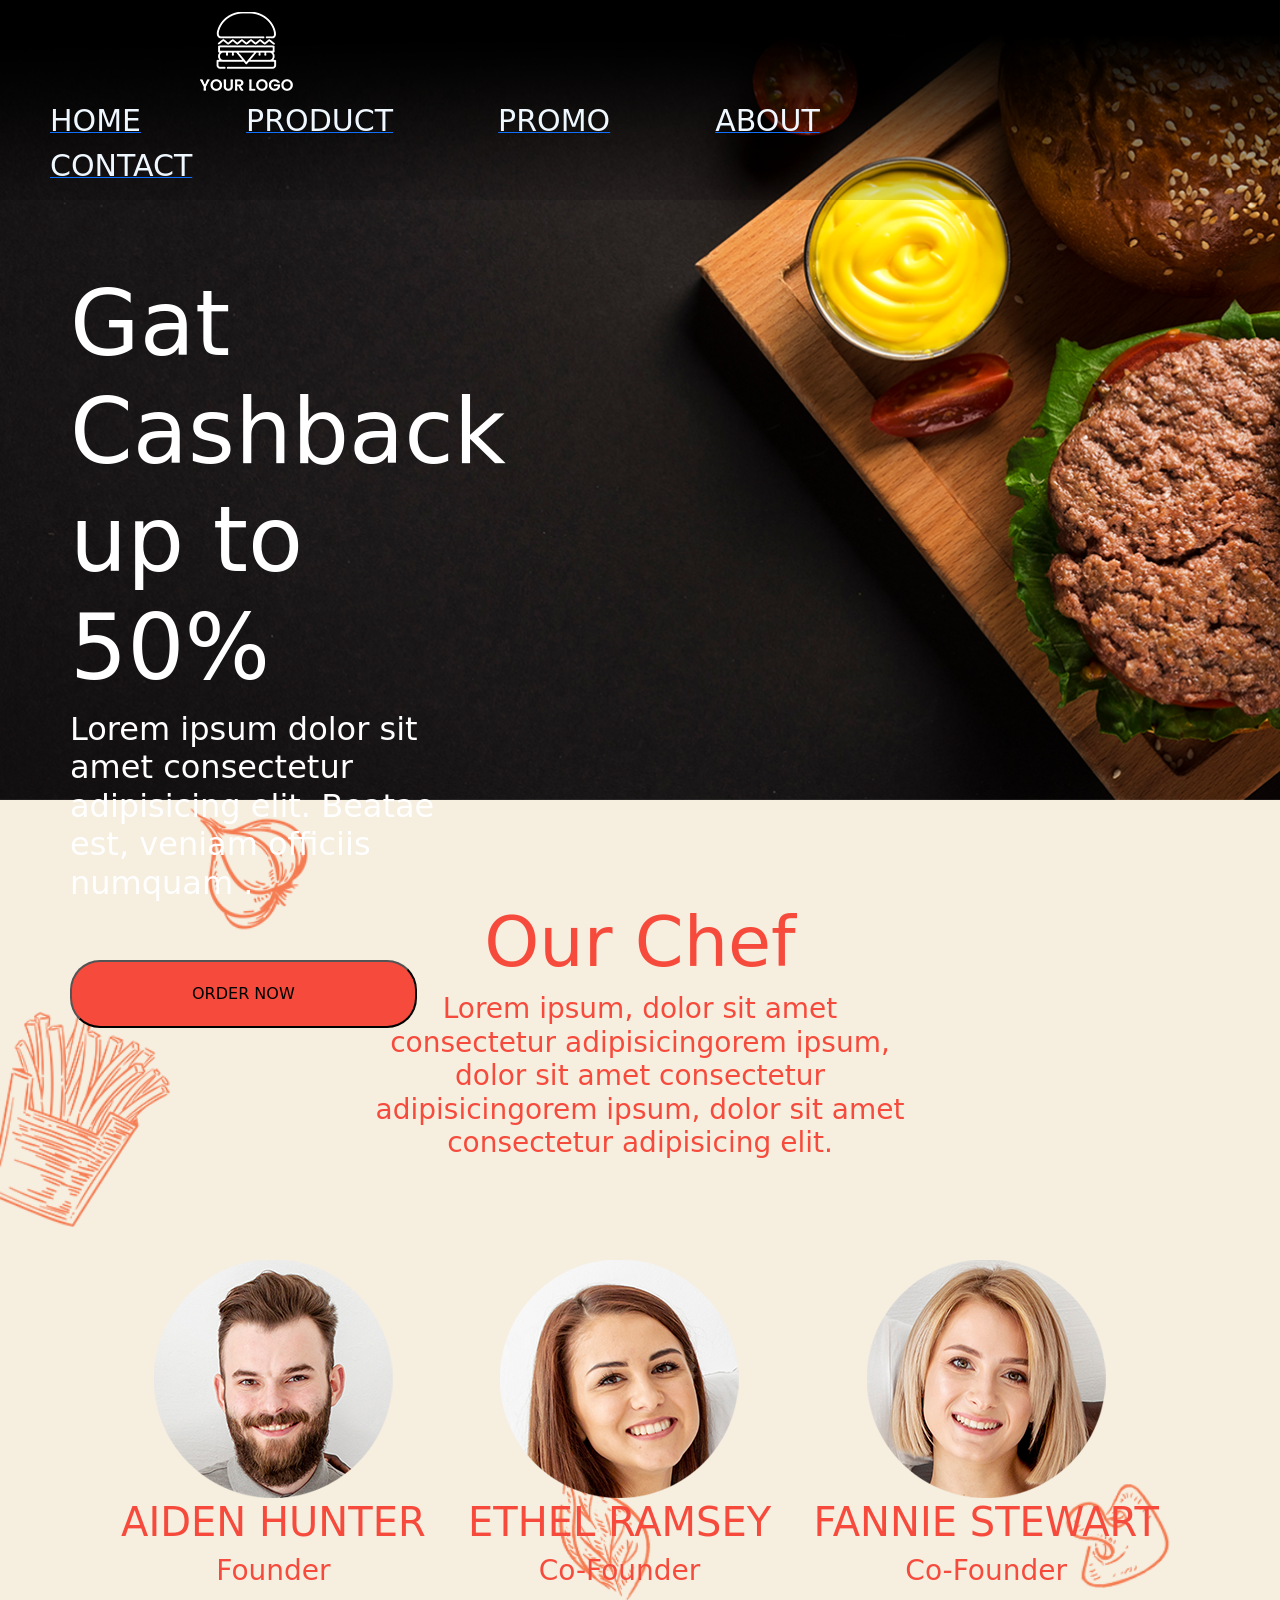
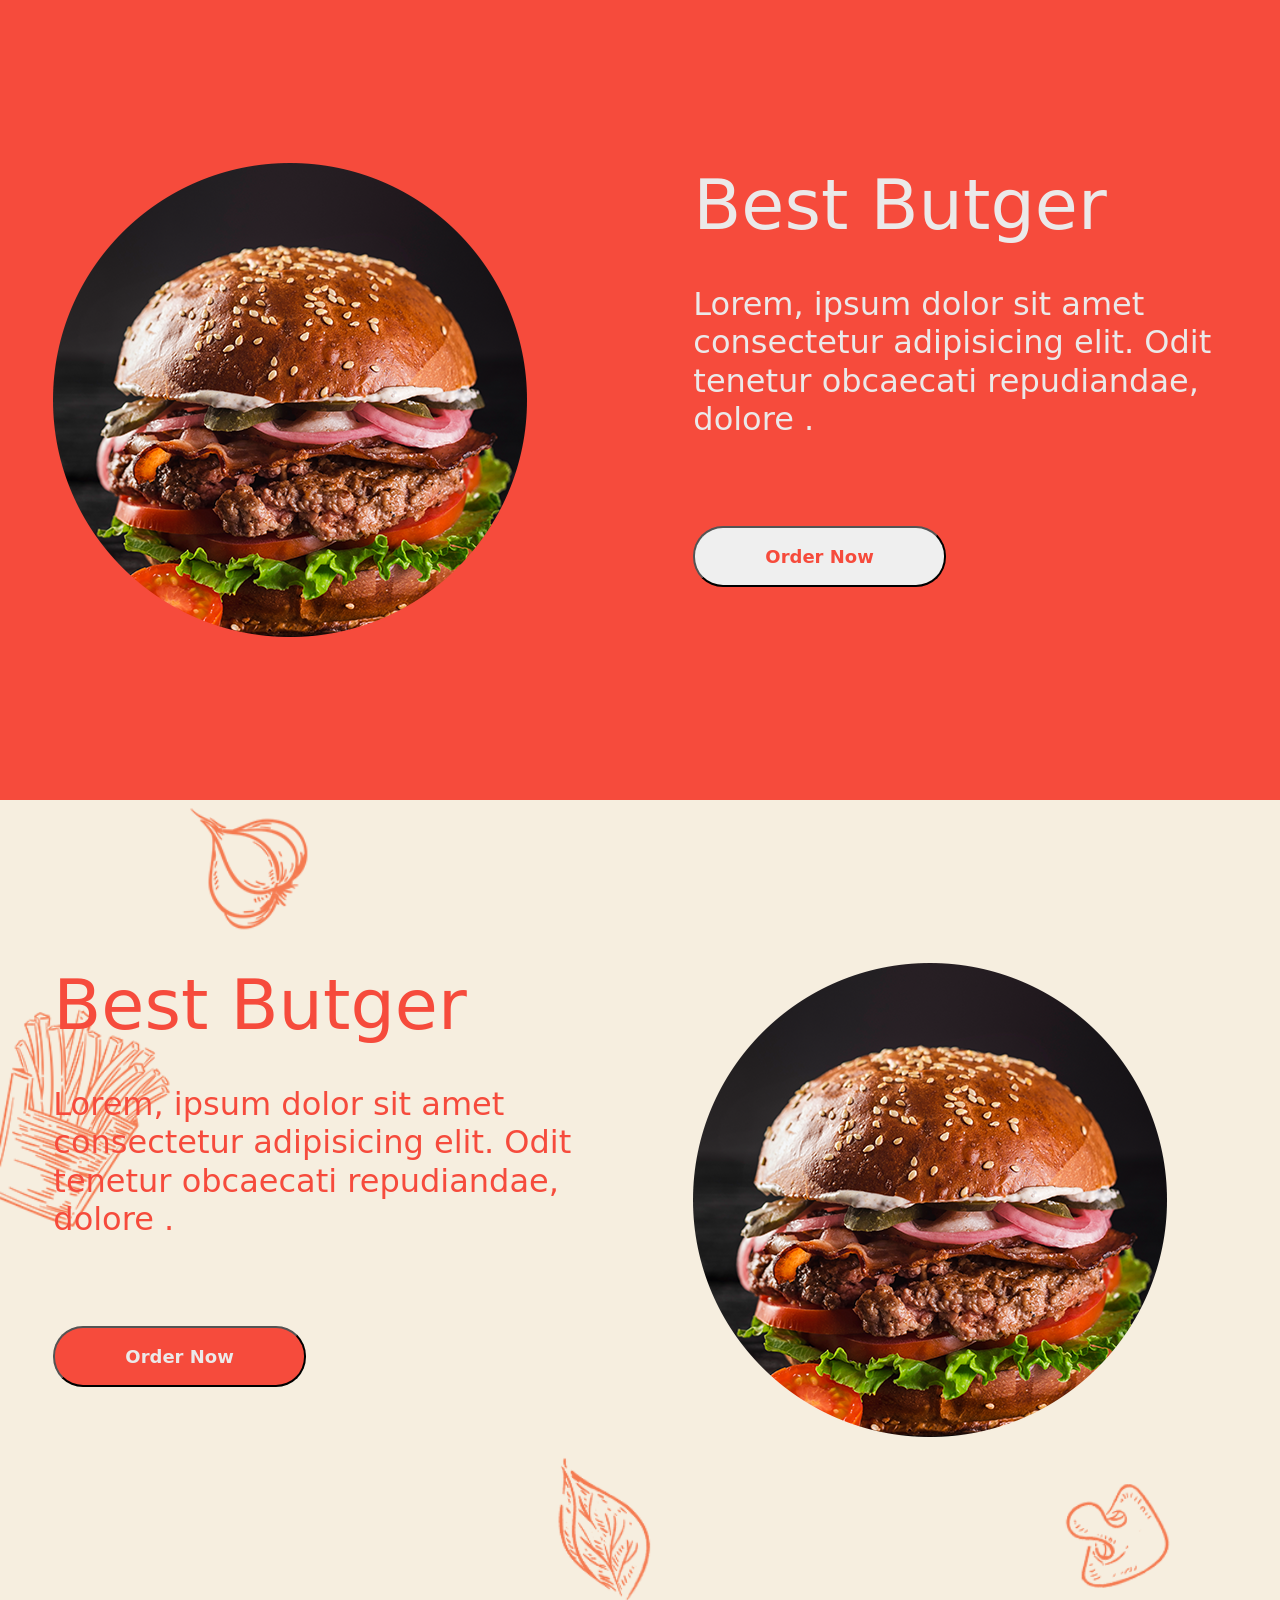
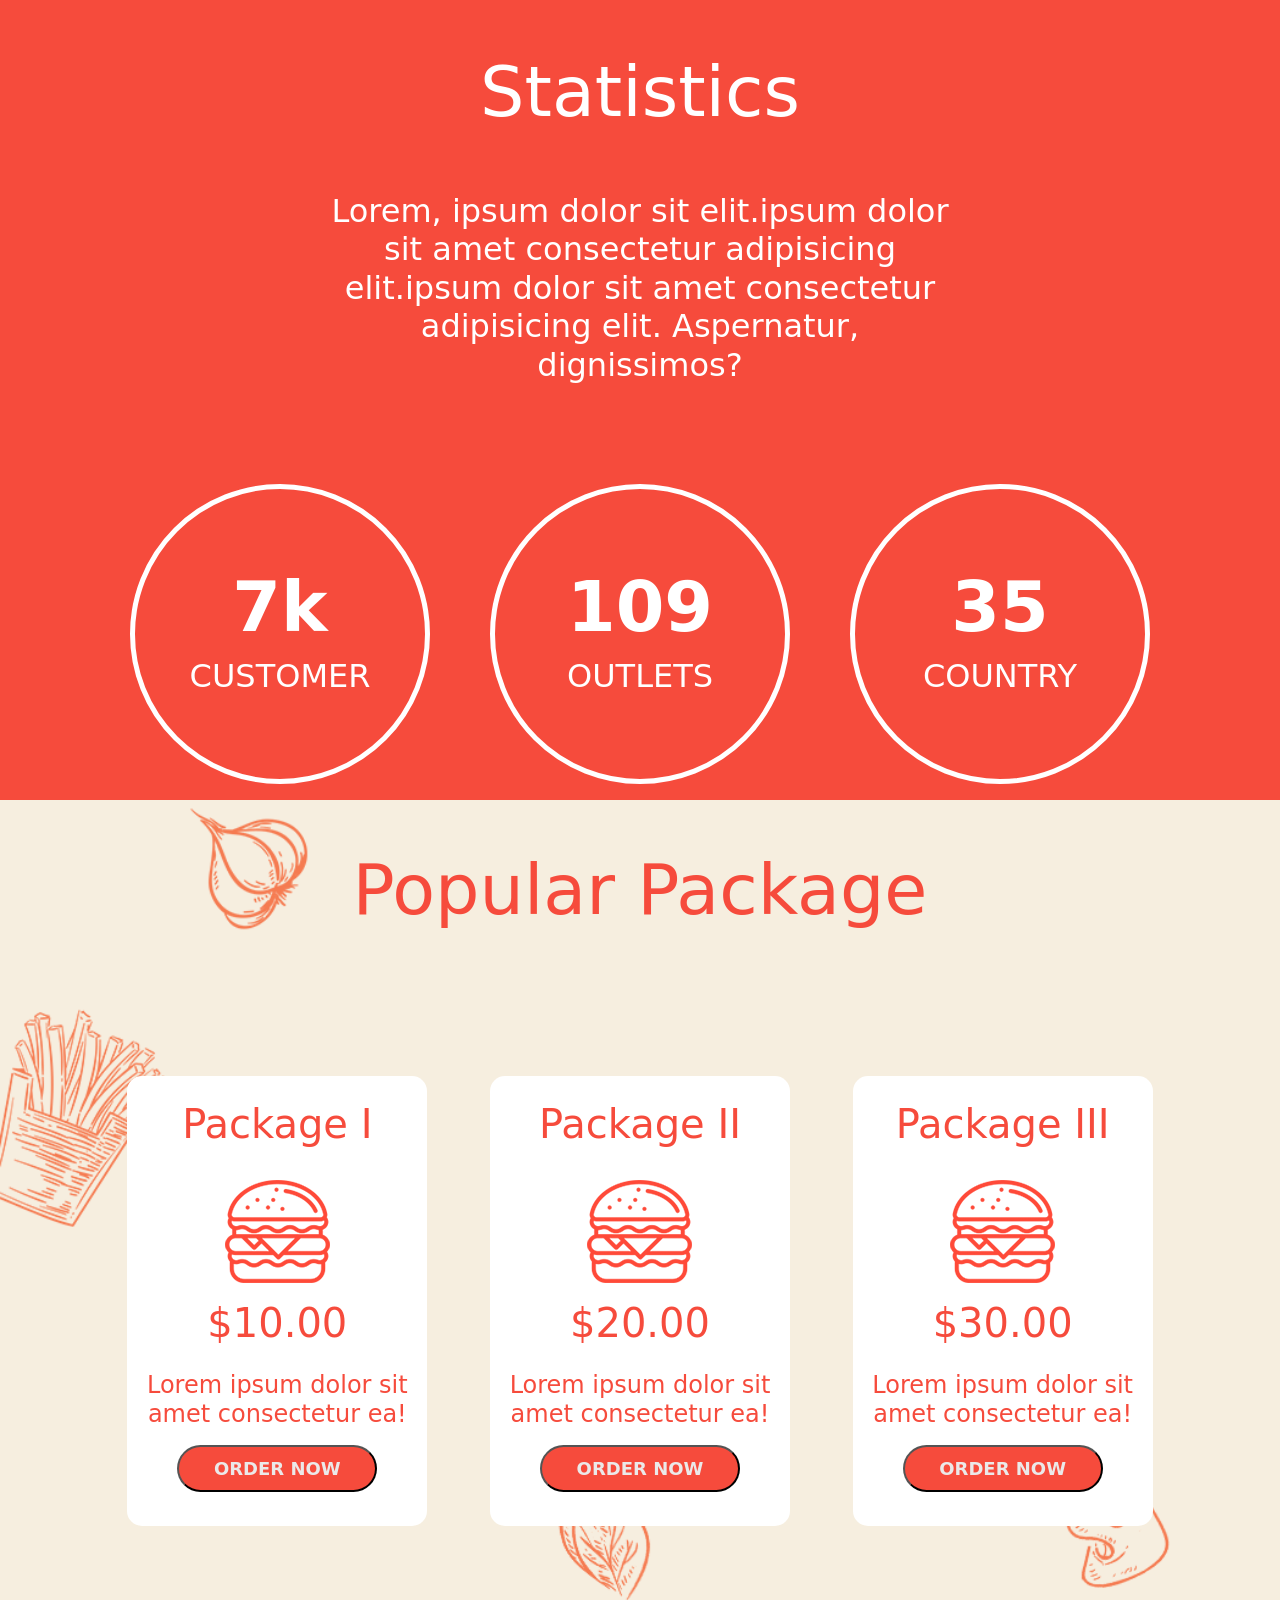
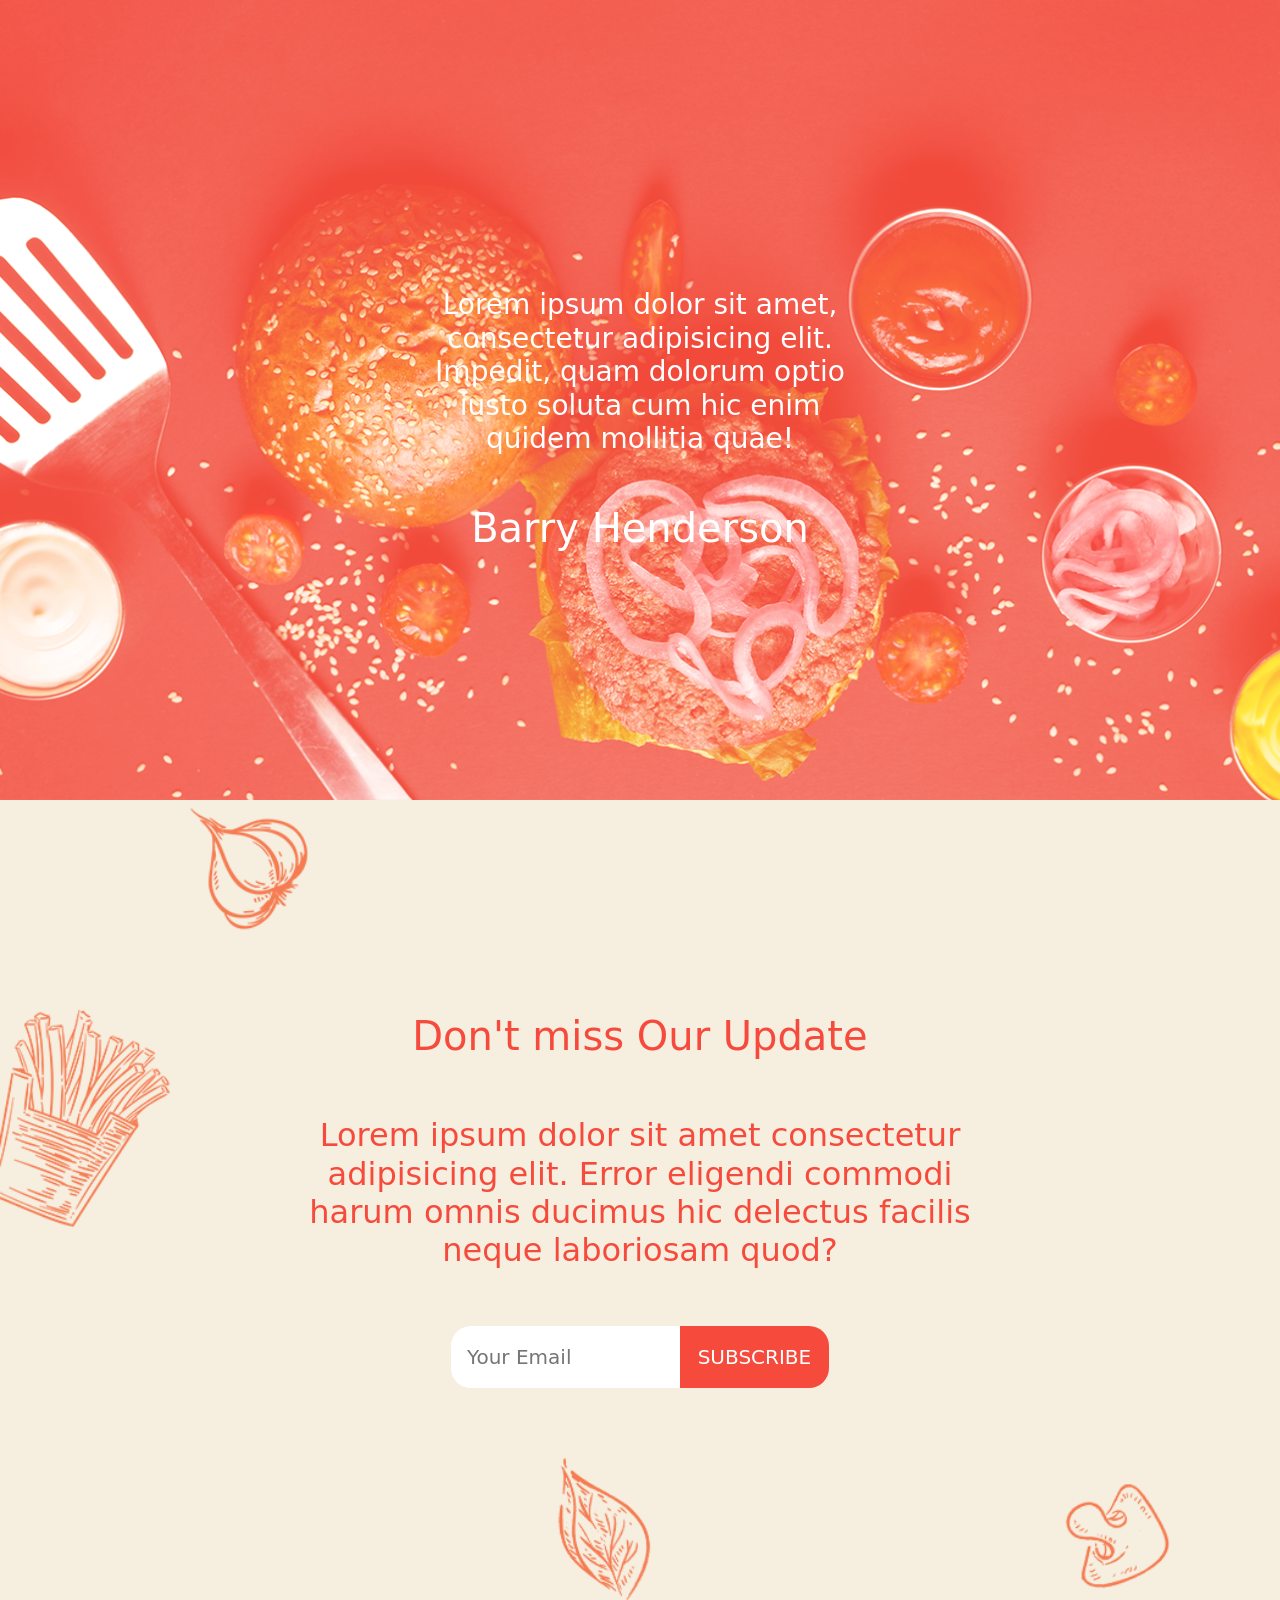
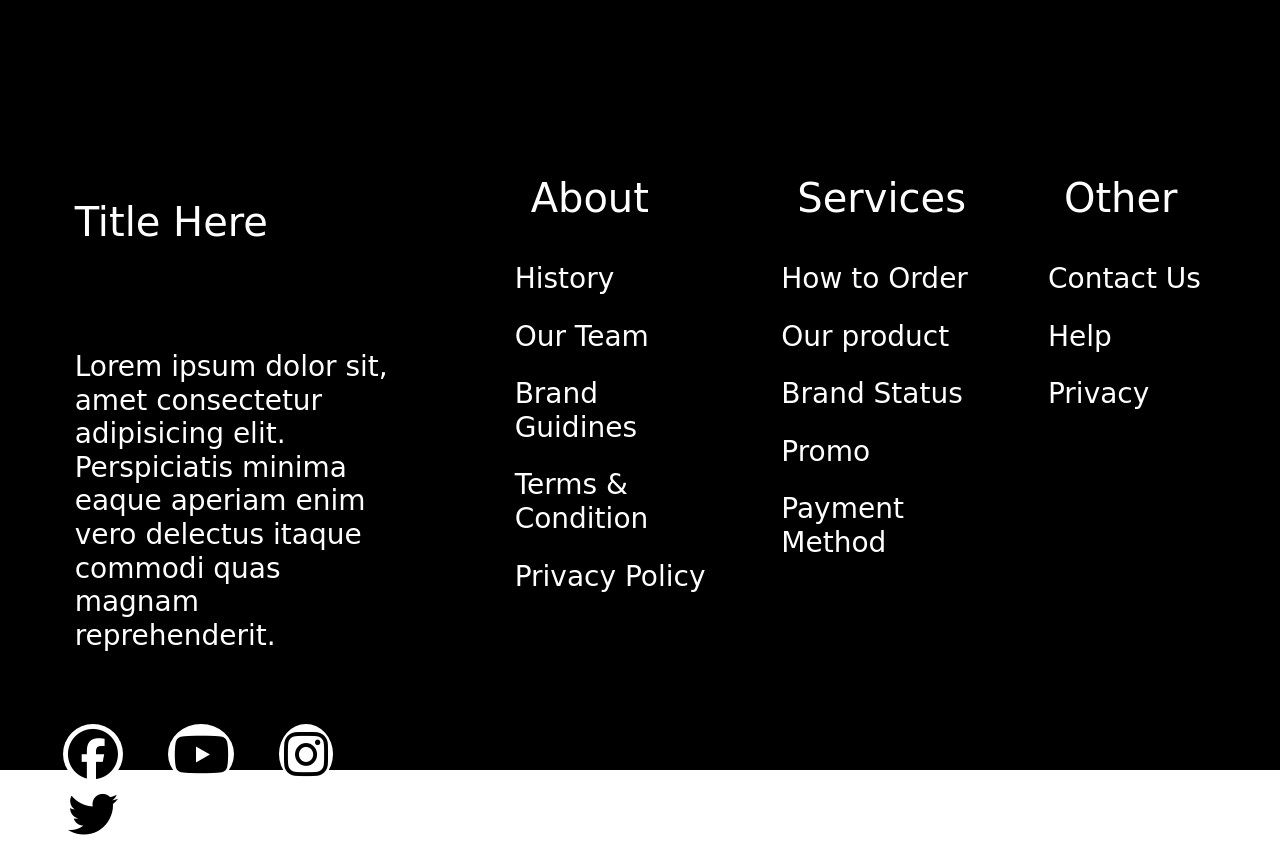
<file: index.html>
<!DOCTYPE html>
<html lang="en">
<head>
    <link rel="stylesheet" href="https://cdnjs.cloudflare.com/ajax/libs/font-awesome/6.4.0/css/all.min.css" integrity="sha512-iecdLmaskl7CVkqkXNQ/ZH/XLlvWZOJyj7Yy7tcenmpD1ypASozpmT/E0iPtmFIB46ZmdtAc9eNBvH0H/ZpiBw==" crossorigin="anonymous" referrerpolicy="no-referrer" />
    <meta charset="UTF-8">
    <meta http-equiv="X-UA-Compatible" content="IE=edge">
    <meta name="viewport" content="width=device-width, initial-scale=1.0">
    <title>Document</title>
    <link rel="stylesheet" href="start tamplet.css">
    <link rel="stylesheet" href="./css/bootstrap.min.css">
</head>
<body>
    <header>
        <div class="navbar">
            <div class="logo "><img src="./img/LOGO.png" alt=""></div>
            <div class="nav-menu">
                <a href="#"><li>HOME</li></a>
                <a href="#"><li>PRODUCT</li></a>
                <a href="#"><li>PROMO</li></a>
                <a href="#"><li>ABOUT</li></a>
                <a href="#"><li>CONTACT</li></a>
            </div>
        </div>
        <div class="navbar__description col-5">
            <h1>Gat Cashback up to 50%</h1>
            <h2>Lorem ipsum dolor sit amet consectetur adipisicing elit. Beatae est, veniam officiis numquam .</h2>
            <button>ORDER NOW</button>
        </div>
    </header>
    <main class="main">
        <div class="our-chef">
           <div class="text-center chef">
            <h1>Our Chef</h1>
            <h3>Lorem ipsum, dolor sit amet consectetur adipisicingorem ipsum, dolor sit amet consectetur adipisicingorem ipsum, dolor sit amet consectetur adipisicing elit.</h3>
           </div>
            
           <div class="chefs">
                <div class="chef-1 text-center ">
                    <img src="./img/first-chap.png" alt="">
                    <h1>AIDEN HUNTER</h1>
                    <h3>Founder</h3>
                </div>
                <div class="chef-2 text-center ">
                    <img src="./img/CHAP3.png" alt="">
                    <h1>ETHEL RAMSEY</h1>
                    <h3>Co-Founder</h3>
                </div>
                <div class="chef-3 text-center ">
                    <img src="./img/CHEP2.png" alt="">
                    <h1>FANNIE STEWART</h1>
                    <h3>Co-Founder</h3>
                </div>
           </div>
        </div>
        <div class="food">
            <div class="food-img col-5">
                <img src="./img/burger.png" alt="">
            </div>
            <div class="food-description col-5">
                <h1>Best Butger</h1>
                <h2>Lorem, ipsum dolor sit amet consectetur adipisicing elit. Odit tenetur obcaecati repudiandae, dolore .</h2>
                <button class="food-btn">Order Now</button>
            </div>
        </div>
        <div class="food-1">
            <div class="food-1-description col-5">
                <h1>Best Butger</h1>
                <h2>Lorem, ipsum dolor sit amet consectetur adipisicing elit. Odit tenetur obcaecati repudiandae, dolore .</h2>
                <button class="food-1-btn">Order Now</button>
            </div>
            <div class="food-img col-5">
                <img src="./img/burger.png" alt="">
            </div>
        </div>
        <div class="statistics text-center">
           <div class="div">
             <h1>Statistics</h1>
            <h2>Lorem, ipsum dolor sit  elit.ipsum dolor sit amet consectetur adipisicing elit.ipsum dolor sit amet consectetur adipisicing elit. Aspernatur, dignissimos?</h2>
           </div>
            <div class="circle-container">
                <div class="circle">
                    <h1>7k</h1>
                    <h2>CUSTOMER</h2>
                </div>
                <div class="circle">
                    <h1>109</h1>
                    <h2>OUTLETS</h2>
                </div>
                <div class="circle">
                    <h1>35</h1>
                    <h2>COUNTRY</h2>
                </div>
            </div>
        </div>
        <div class="packages">
            <h1 class="p-5" id="h1">Popular Package</h1>
            <div class="package-container p-5 m-5">
                <div class="package">
                    <h1 class="p-4">Package I</h1>
                    <img src="./img/food-logo.png" alt="">
                    <h1 class="p-3">$10.00</h1>
                    <h4>Lorem ipsum dolor sit amet consectetur ea!</h4>
                    <button class="m-2 p-2">ORDER NOW</button>
                </div>
                <div class="package">
                    <h1 class="p-4">Package II</h1>
                    <img src="./img/food-logo.png" alt="">
                    <h1 class="p-3">$20.00</h1>
                    <h4>Lorem ipsum dolor sit amet consectetur ea!</h4>
                    <button class="m-2 p-2">ORDER NOW</button>
                </div>
                <div class="package">
                    <h1 class="p-4">Package III</h1>
                    <img src="./img/food-logo.png" alt="">
                    <h1 class="p-3">$30.00</h1>
                    <h4>Lorem ipsum dolor sit amet consectetur ea!</h4>
                    <button class="m-2 p-2">ORDER NOW</button>
                </div>
            </div>
        </div>
        <div class="barry">
            <div>
                <h3 class="col-5 m-auto p-5">Lorem ipsum dolor sit amet, consectetur adipisicing elit. Impedit, quam dolorum optio iusto soluta cum hic enim quidem mollitia quae!</h3>
                <h1>Barry Henderson</h1>
            </div>
        </div>
        <div class="loging text-center p-5">
            <div class="col-8 m-auto p-5">
                <h1 class="p-5">Don't miss Our Update</h1>
                <h2>Lorem ipsum dolor sit amet consectetur adipisicing elit. Error eligendi commodi harum omnis ducimus hic delectus facilis neque laboriosam quod?</h2>
                <div class="p-5 button">
                    <input class="p-3 col-5"  type="email" name="email" id="email" placeholder="Your Email"><button class="col-3 p-3">SUBSCRIBE</button>
                </div> 
            </div>
        </div>
    </main>
    <footer>
        <div class="footer-container">
            <div class="title col-4">
                <h1 class="p-5">Title Here</h1>
                <h3 class="p-5">Lorem ipsum dolor sit, amet consectetur adipisicing elit. Perspiciatis minima eaque aperiam enim vero delectus itaque commodi quas magnam reprehenderit.</h3>
                <div class="links p-3">
                    <li class=""><a href="https://www.facebook.com/"><i class="fa-brands fa-facebook"></i></a></li>
                    <li class=""><a href="https://www.facebook.com/"><i class="fa-brands fa-youtube"></i></a></li>
                    <li class=""><a href="https://www.facebook.com/"><i class="fa-brands fa-instagram"></i></a></li>
                    <li class=""><a href="https://www.facebook.com/"><i class="fa-brands fa-twitter"></i></a></li>
                </div>
            </div>
            <div class="about col-2">
                <h1 class="p-4">About</h1>
                <li><h3 class="p-2">History</h3></li>
                <li><h3 class="p-2">Our Team</h3></li>
                <li><h3 class="p-2">Brand Guidines</h3></li>
                <li><h3 class="p-2">Terms & Condition</h3></li>
                <li><h3 class="p-2">Privacy Policy</h3></li>
            </div>
            <div class="services col-2">
                <h1 class="p-4">Services</h1>
                <li><h3 class="p-2">How to Order</h3></li>
                <li><h3 class="p-2">Our product</h3></li>
                <li><h3 class="p-2">Brand Status</h3></li>
                <li><h3 class="p-2">Promo</h3></li>
                <li><h3 class="p-2">Payment Method</h3></li>
            </div>
            <div class="other col-2">
                <h1 class="p-4">Other</h1>
                <li><h3 class="p-2">Contact Us</h3></li>
                <li><h3 class="p-2">Help</h3></li>
                <li><h3 class="p-2">Privacy</h3></li>
            </div>
        </div>
    </footer>
</body>
</html>
</file>
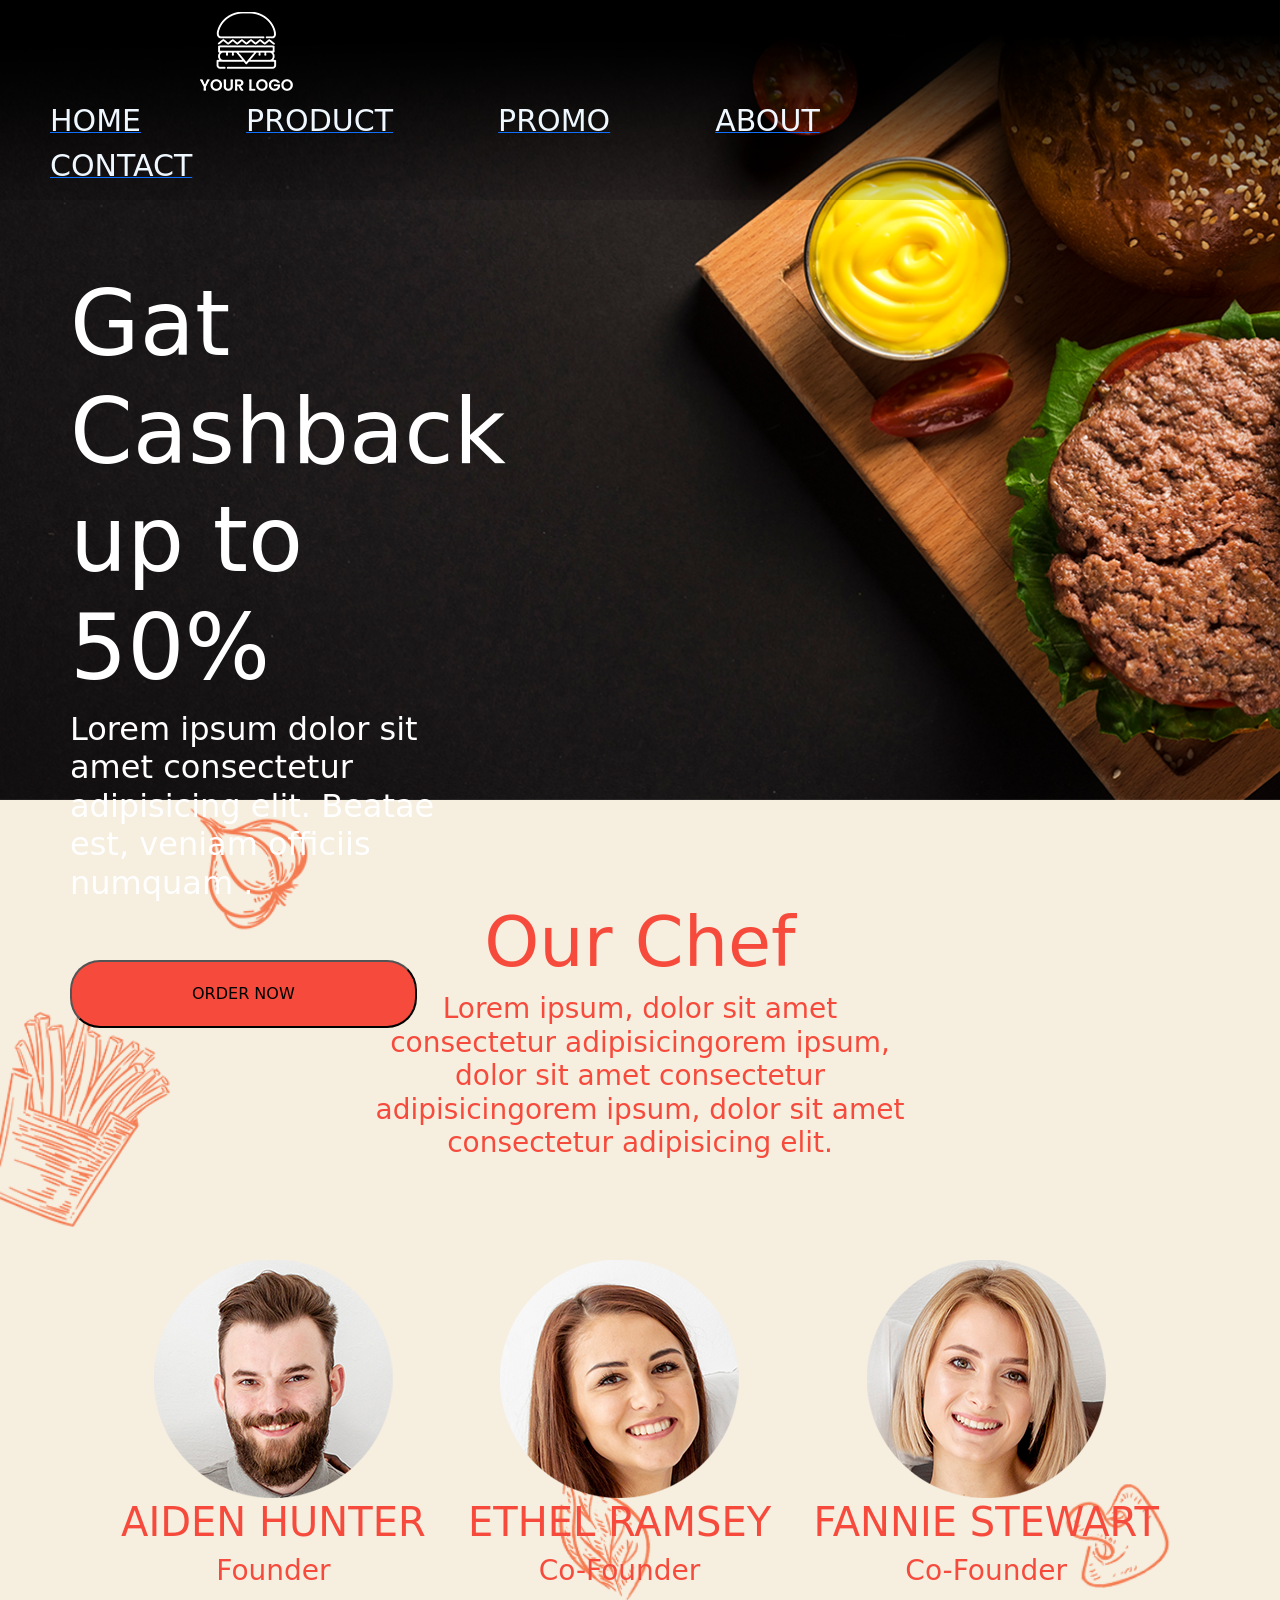
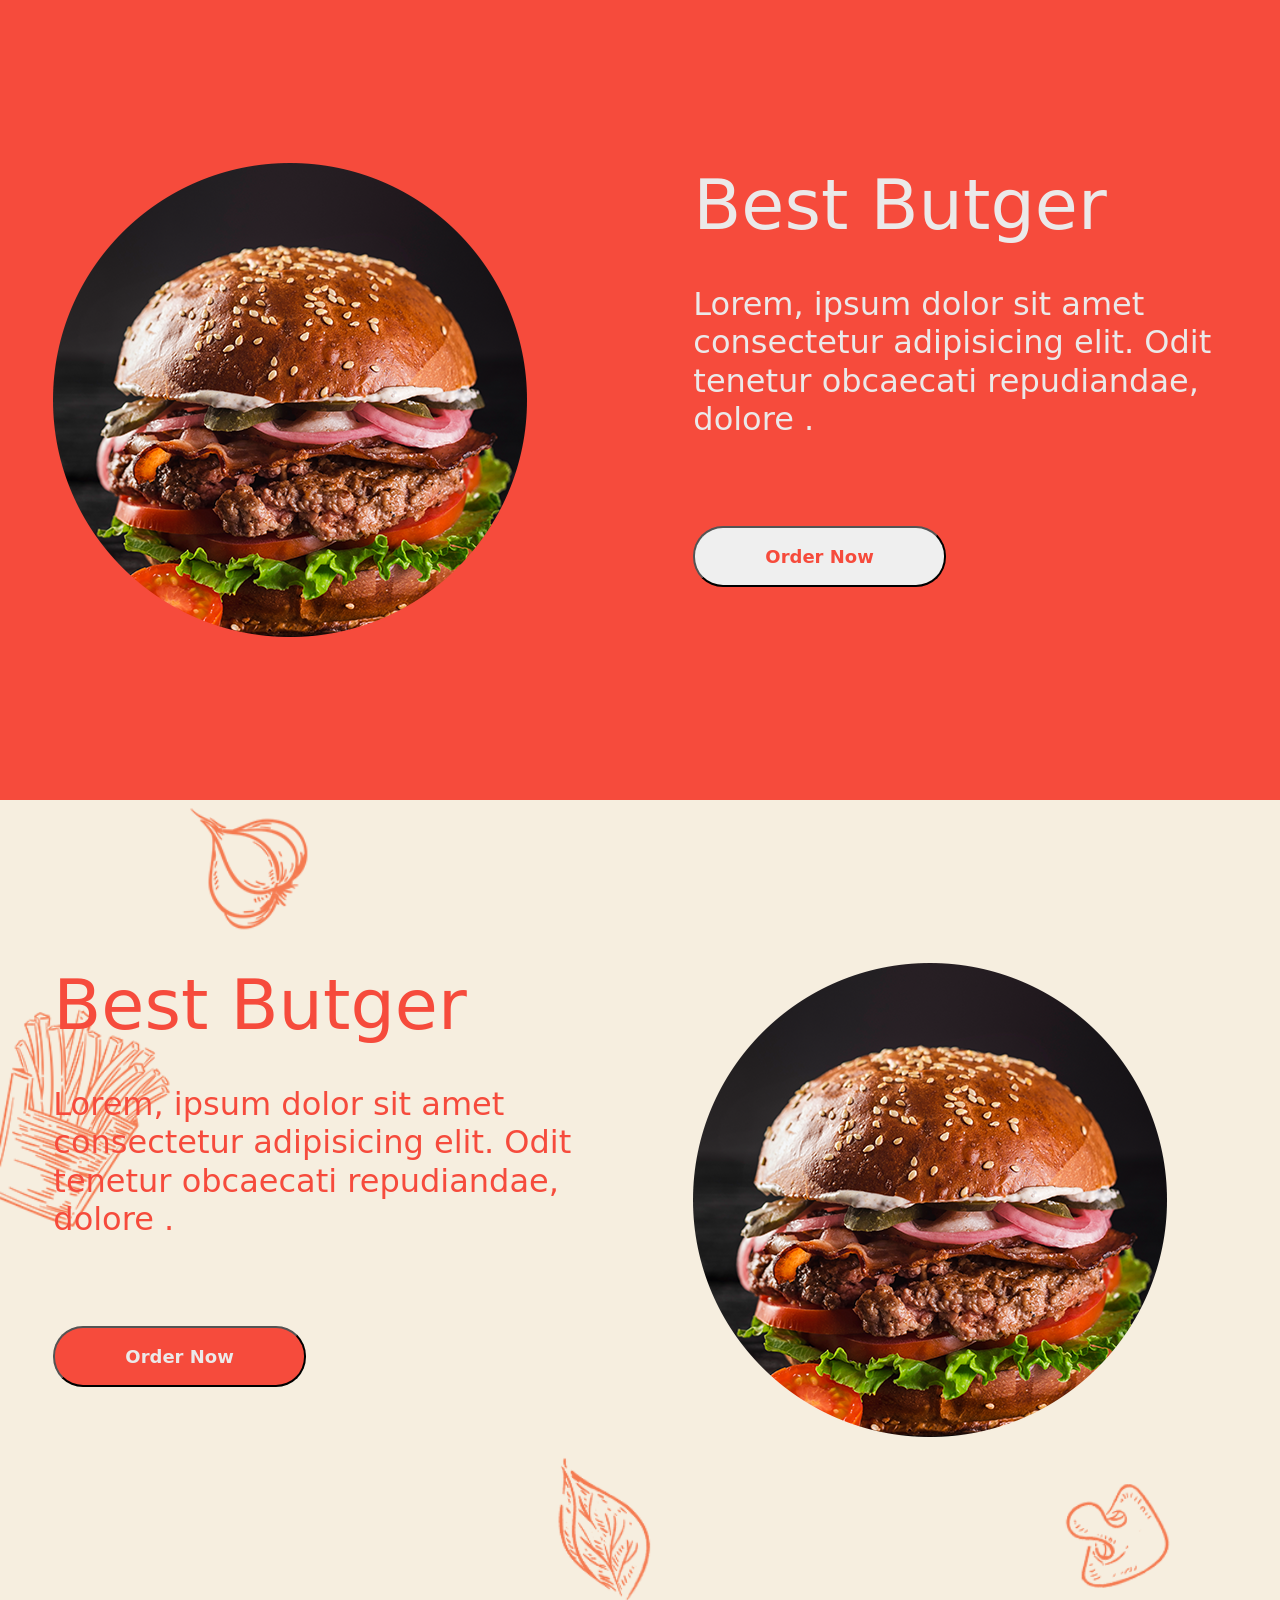
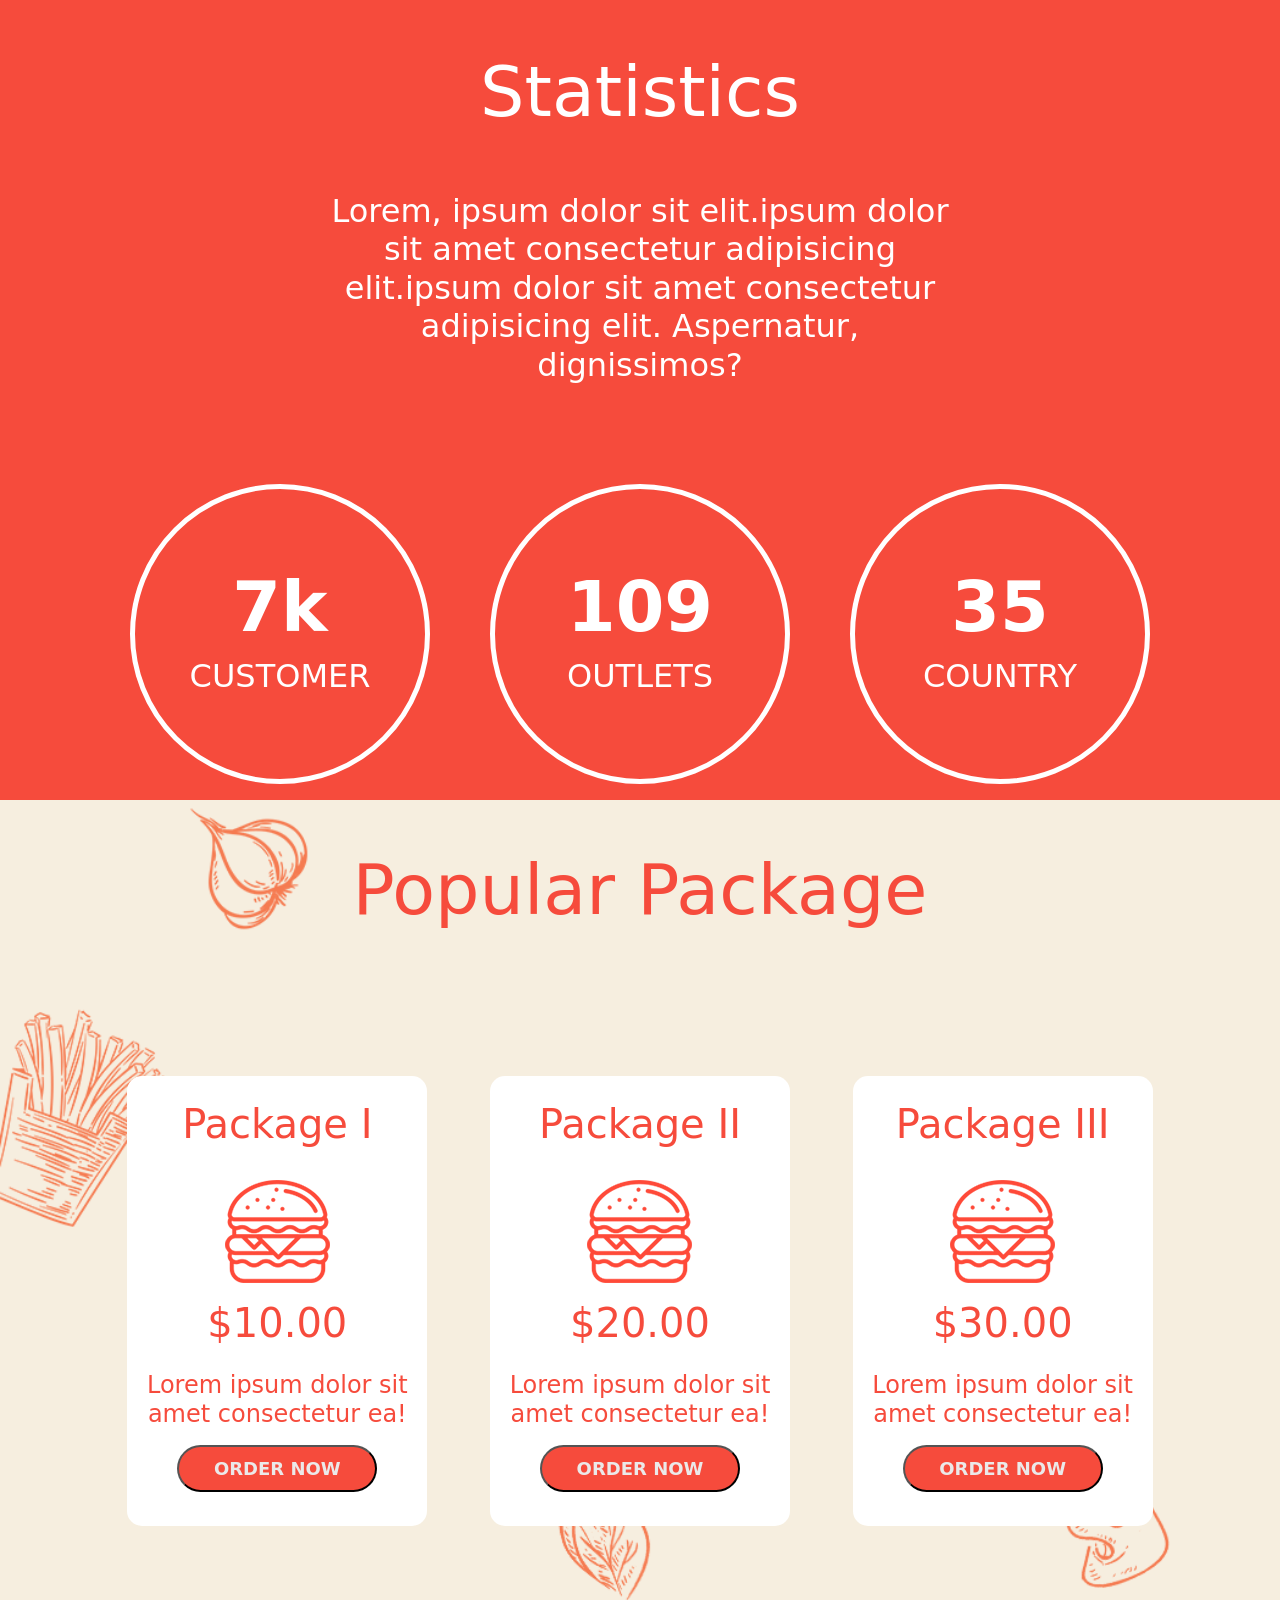
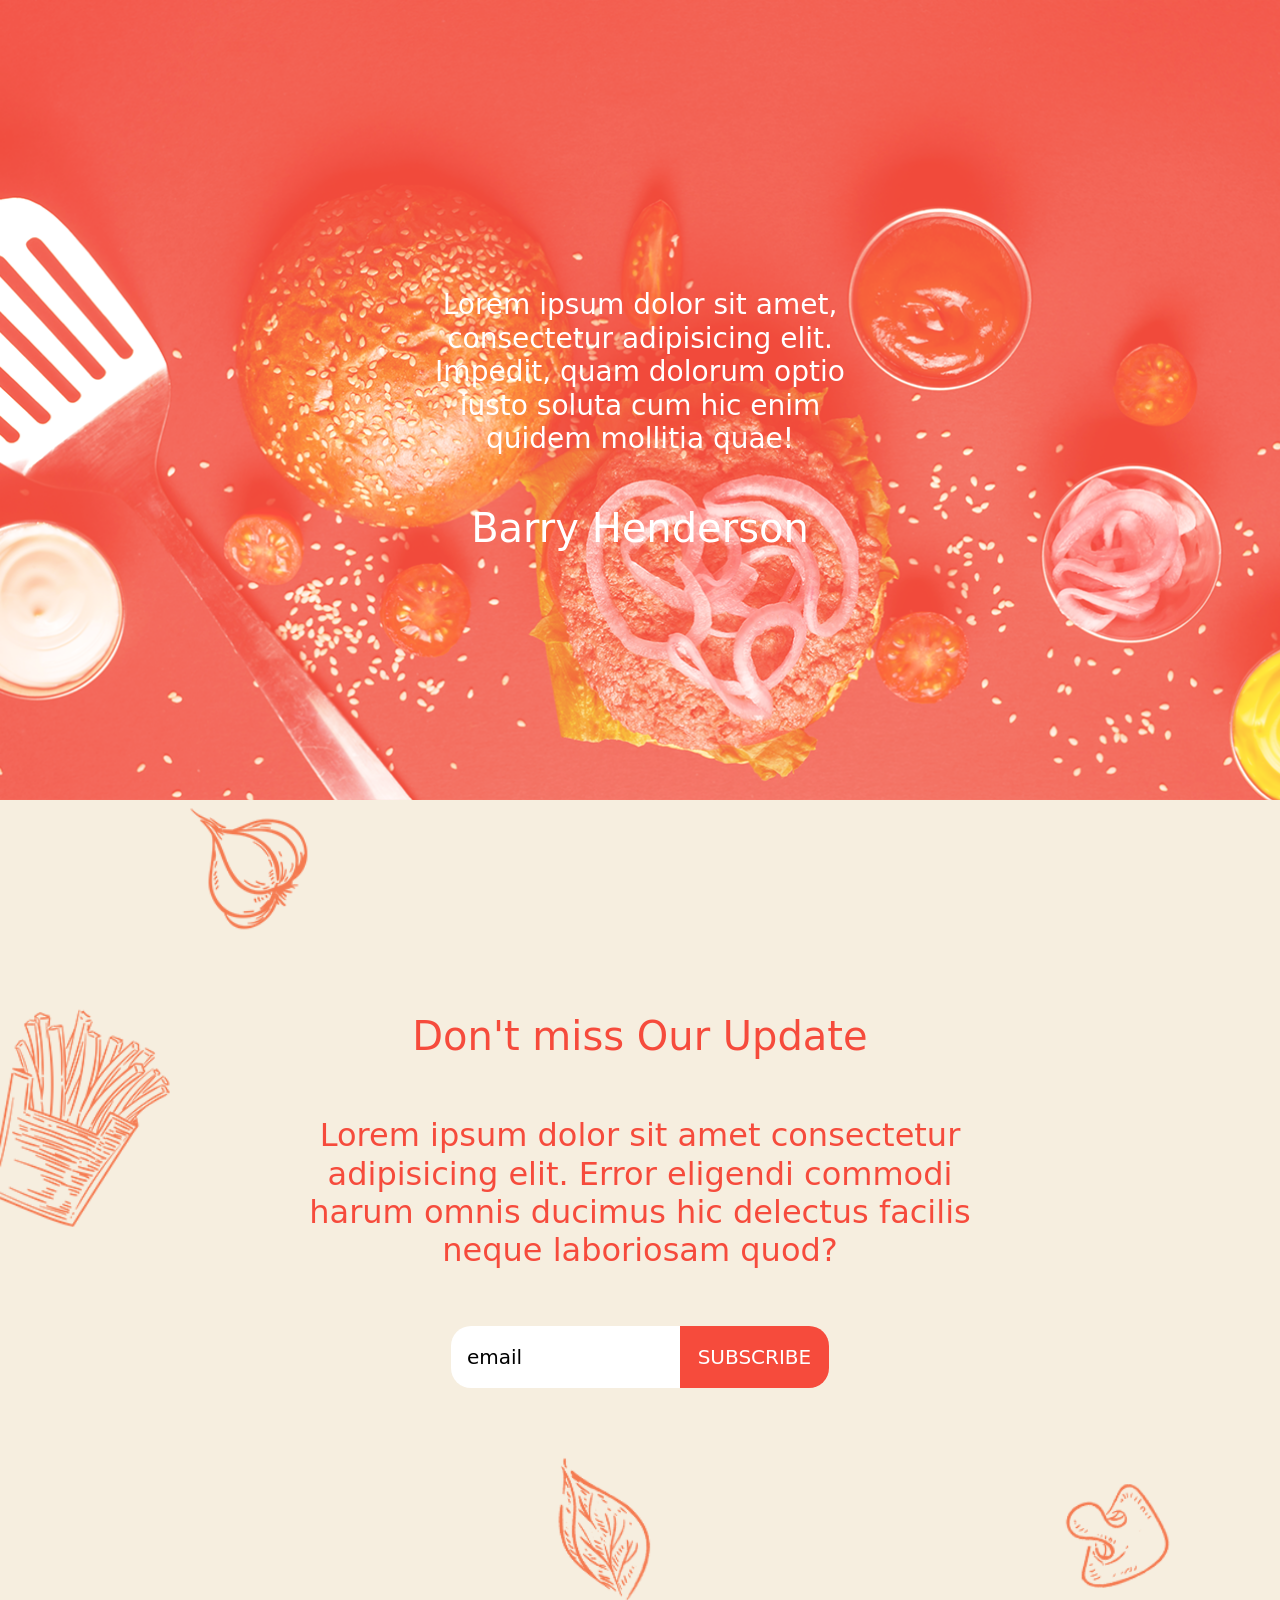
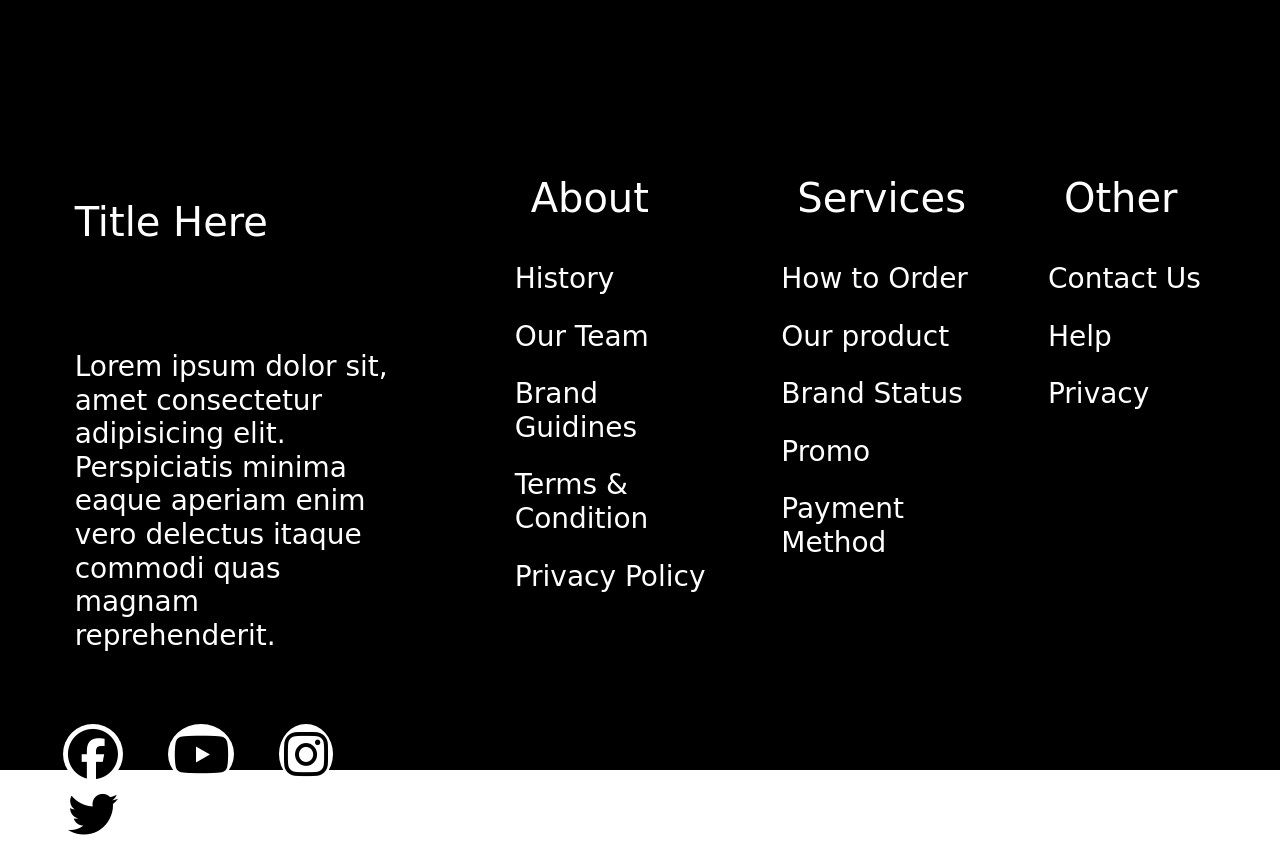
<file: start tamplet.html>
<!DOCTYPE html>
<html lang="en">
<head>
    <link rel="stylesheet" href="https://cdnjs.cloudflare.com/ajax/libs/font-awesome/6.4.0/css/all.min.css" integrity="sha512-iecdLmaskl7CVkqkXNQ/ZH/XLlvWZOJyj7Yy7tcenmpD1ypASozpmT/E0iPtmFIB46ZmdtAc9eNBvH0H/ZpiBw==" crossorigin="anonymous" referrerpolicy="no-referrer" />
    <meta charset="UTF-8">
    <meta http-equiv="X-UA-Compatible" content="IE=edge">
    <meta name="viewport" content="width=device-width, initial-scale=1.0">
    <title>Document</title>
    <link rel="stylesheet" href="start tamplet.css">
    <link rel="stylesheet" href="./css/bootstrap.min.css">
</head>
<body>
    <header>
        <div class="navbar">
            <div class="logo "><img src="./img/LOGO.png" alt=""></div>
            <div class="nav-menu">
                <a href="#"><li>HOME</li></a>
                <a href="#"><li>PRODUCT</li></a>
                <a href="#"><li>PROMO</li></a>
                <a href="#"><li>ABOUT</li></a>
                <a href="#"><li>CONTACT</li></a>
            </div>
        </div>
        <div class="navbar__description col-5">
            <h1>Gat Cashback up to 50%</h1>
            <h2>Lorem ipsum dolor sit amet consectetur adipisicing elit. Beatae est, veniam officiis numquam .</h2>
            <button>ORDER NOW</button>
        </div>
    </header>
    <main class="main">
        <div class="our-chef">
           <div class="text-center chef">
            <h1>Our Chef</h1>
            <h3>Lorem ipsum, dolor sit amet consectetur adipisicingorem ipsum, dolor sit amet consectetur adipisicingorem ipsum, dolor sit amet consectetur adipisicing elit.</h3>
           </div>
            
           <div class="chefs">
                <div class="chef-1 text-center ">
                    <img src="./img/first-chap.png" alt="">
                    <h1>AIDEN HUNTER</h1>
                    <h3>Founder</h3>
                </div>
                <div class="chef-2 text-center ">
                    <img src="./img/CHAP3.png" alt="">
                    <h1>ETHEL RAMSEY</h1>
                    <h3>Co-Founder</h3>
                </div>
                <div class="chef-3 text-center ">
                    <img src="./img/CHEP2.png" alt="">
                    <h1>FANNIE STEWART</h1>
                    <h3>Co-Founder</h3>
                </div>
           </div>
        </div>
        <div class="food">
            <div class="food-img col-5">
                <img src="./img/burger.png" alt="">
            </div>
            <div class="food-description col-5">
                <h1>Best Butger</h1>
                <h2>Lorem, ipsum dolor sit amet consectetur adipisicing elit. Odit tenetur obcaecati repudiandae, dolore .</h2>
                <button class="food-btn">Order Now</button>
            </div>
        </div>
        <div class="food-1">
            <div class="food-1-description col-5">
                <h1>Best Butger</h1>
                <h2>Lorem, ipsum dolor sit amet consectetur adipisicing elit. Odit tenetur obcaecati repudiandae, dolore .</h2>
                <button class="food-1-btn">Order Now</button>
            </div>
            <div class="food-img col-5">
                <img src="./img/burger.png" alt="">
            </div>
        </div>
        <div class="statistics text-center">
           <div class="div">
             <h1>Statistics</h1>
            <h2>Lorem, ipsum dolor sit  elit.ipsum dolor sit amet consectetur adipisicing elit.ipsum dolor sit amet consectetur adipisicing elit. Aspernatur, dignissimos?</h2>
           </div>
            <div class="circle-container">
                <div class="circle">
                    <h1>7k</h1>
                    <h2>CUSTOMER</h2>
                </div>
                <div class="circle">
                    <h1>109</h1>
                    <h2>OUTLETS</h2>
                </div>
                <div class="circle">
                    <h1>35</h1>
                    <h2>COUNTRY</h2>
                </div>
            </div>
        </div>
        <div class="packages">
            <h1 class="p-5" id="h1">Popular Package</h1>
            <div class="package-container p-5 m-5">
                <div class="package">
                    <h1 class="p-4">Package I</h1>
                    <img src="./img/food-logo.png" alt="">
                    <h1 class="p-3">$10.00</h1>
                    <h4>Lorem ipsum dolor sit amet consectetur ea!</h4>
                    <button class="m-2 p-2">ORDER NOW</button>
                </div>
                <div class="package">
                    <h1 class="p-4">Package II</h1>
                    <img src="./img/food-logo.png" alt="">
                    <h1 class="p-3">$20.00</h1>
                    <h4>Lorem ipsum dolor sit amet consectetur ea!</h4>
                    <button class="m-2 p-2">ORDER NOW</button>
                </div>
                <div class="package">
                    <h1 class="p-4">Package III</h1>
                    <img src="./img/food-logo.png" alt="">
                    <h1 class="p-3">$30.00</h1>
                    <h4>Lorem ipsum dolor sit amet consectetur ea!</h4>
                    <button class="m-2 p-2">ORDER NOW</button>
                </div>
            </div>
        </div>
        <div class="barry">
            <div>
                <h3 class="col-5 m-auto p-5">Lorem ipsum dolor sit amet, consectetur adipisicing elit. Impedit, quam dolorum optio iusto soluta cum hic enim quidem mollitia quae!</h3>
                <h1>Barry Henderson</h1>
            </div>
        </div>
        <div class="loging text-center p-5">
            <div class="col-8 m-auto p-5">
                <h1 class="p-5">Don't miss Our Update</h1>
                <h2>Lorem ipsum dolor sit amet consectetur adipisicing elit. Error eligendi commodi harum omnis ducimus hic delectus facilis neque laboriosam quod?</h2>
                <div class="p-5 button">
                    <input class="p-3 col-5" value="email" type="email" name="email" id="email" placeholder="Your Email"><button class="col-3 p-3">SUBSCRIBE</button>
                </div> 
            </div>
        </div>
    </main>
    <footer>
        <div class="footer-container">
            <div class="title col-4">
                <h1 class="p-5">Title Here</h1>
                <h3 class="p-5">Lorem ipsum dolor sit, amet consectetur adipisicing elit. Perspiciatis minima eaque aperiam enim vero delectus itaque commodi quas magnam reprehenderit.</h3>
                <div class="links p-3">
                    <li class=""><a href="https://www.facebook.com/"><i class="fa-brands fa-facebook"></i></a></li>
                    <li class=""><a href="https://www.facebook.com/"><i class="fa-brands fa-youtube"></i></a></li>
                    <li class=""><a href="https://www.facebook.com/"><i class="fa-brands fa-instagram"></i></a></li>
                    <li class=""><a href="https://www.facebook.com/"><i class="fa-brands fa-twitter"></i></a></li>
                </div>
            </div>
            <div class="about col-2">
                <h1 class="p-4">About</h1>
                <li><h3 class="p-2">History</h3></li>
                <li><h3 class="p-2">Our Team</h3></li>
                <li><h3 class="p-2">Brand Guidines</h3></li>
                <li><h3 class="p-2">Terms & Condition</h3></li>
                <li><h3 class="p-2">Privacy Policy</h3></li>
            </div>
            <div class="services col-2">
                <h1 class="p-4">Services</h1>
                <li><h3 class="p-2">How to Order</h3></li>
                <li><h3 class="p-2">Our product</h3></li>
                <li><h3 class="p-2">Brand Status</h3></li>
                <li><h3 class="p-2">Promo</h3></li>
                <li><h3 class="p-2">Payment Method</h3></li>
            </div>
            <div class="other col-2">
                <h1 class="p-4">Other</h1>
                <li><h3 class="p-2">Contact Us</h3></li>
                <li><h3 class="p-2">Help</h3></li>
                <li><h3 class="p-2">Privacy</h3></li>
            </div>
        </div>
    </footer>
</body>
</html>
</file>
<file: start tamplet.css>
*{
    margin: 0;
    padding: 0;
    text-decoration: none;
    list-style-type: none;
    box-sizing: border-box;
}
header{
    background-image: url(./img/container-bgc.png);
    background-repeat: no-repeat;
    background-position: static;
    background-size: cover;
    height:800px;
}
.navbar{
    height: 200px;
    background-image: url(./img/container-bgc-saddow.png);
}

.logo{
    padding-left:200px;
}
.nav-menu{
    padding-right:200px;
}
.nav-menu a{
    padding: 50px;
}
.nav-menu a li{
    display: inline;
    color: aliceblue;
    font-size: 30px;
}
.nav-menu a li:hover{
    border-bottom: solid #fff 3px;
}
.navbar__description{
    padding: 70px;
    color: #fff;
}
.navbar__description h1{
    font-size: 90px;
}
.navbar__description button{
    background-color: #f64b3c;
    padding: 20px 120px;
    margin: 50px 0;
    border-radius: 30px;
}
.our-chef{
    height: 800px;
    padding: 100px;
    background-color:#f6eedf ;
    background-image: url(./img/stickers.png);
    background-repeat: no-repeat;
    background-position: static;
    background-size: cover;
    color: #f64b3c;
}
.chefs{
    display: flex;
    justify-content: space-around;
}
.chef{
    width: 50%;
    margin: 0 auto;
    margin-bottom: 100px;
}
.chef h1{
    font-size: 70px;
}
.food{
    height: 800px;
    display: flex;
    justify-content: space-around;
    align-items: center;
    background-color: #f64b3c;
    color: #ebe9e9;
}
.food-description h1{
    font-size: 70px;
}
.food-description h2{
    padding: 30px 0;
}
.food-btn{
    padding: 15px 70px;
    margin: 50px 0;
    border-radius: 30px;
    font-weight: bold;
    font-size: large;
    color: #f64b3c;
}
.food-1{
    height: 800px;
    display: flex;
    justify-content: space-around;
    align-items: center;
    background-color:#f6eedf ;
    background-image: url(./img/stickers.png);
    background-repeat: no-repeat;
    background-position: static;
    background-size: cover;
    color: #f64b3c;
}
.food-1-description h1{
    font-size: 70px;
}
.food-1-description h2{
    padding: 30px 0;
}
.food-1-btn{
    padding: 15px 70px;
    margin: 50px 0;
    border-radius: 30px;
    font-weight: bold;
    font-size: large;
    color: #ebe9e9;
    background-color: #f64b3c;
}


.statistics{
    height: 800px;
    background-color: #f64b3c;
}

.circle-container{
    display: flex;
    justify-content: space-around;
    padding: 100px;
}
.circle{
    border: 5px solid #ffffff;
    color:#fff;
    border-radius: 50%;
    height: 300px;
    width: 300px;
    display: flex;
    flex-direction: column;
    justify-content: center;
}
.circle h1{
    font-size: 70px;
    font-weight: bolder;
}
.div h1{
    font-size: 70px;
    padding: 50px;
    color: #fff;
}
.div h2{
    width: 50%;
    margin: 0 auto;
    color: #fff;
}
.packages{
    height: 800px;
    text-align: center;
    background-color:#f6eedf ;
    background-image: url(./img/stickers.png);
    background-repeat: no-repeat;
    background-position: static;
    background-size: cover;
    color: #f64b3c;
}
.package-container{
    display: flex;
    justify-content: space-around;
}
.package{
    height: 450px;
    width: 300px;
    background-color: #fff;
    border-radius: 15px;
}
#h1{
    font-size: 70px;
}
.package button{
    border-radius: 30px;
    font-weight: bold;
    font-size: large;
    color: #ebe9e9;
    background-color: #f64b3c;
    width: 200px;
}
.barry{
    height: 800px;
    background-image: url(./img/bgc-img.png);
    background-position:static ;
    background-size: cover;
    background-repeat: no-repeat;
    display: flex;
    justify-content: center;
    align-items: center;
    color: #fff;
    text-align: center;
}
.loging{
    height: 800px;
    text-align: center;
    background-color:#f6eedf ;
    background-image: url(./img/stickers.png);
    background-repeat: no-repeat;
    background-position: static;
    background-size: cover;
    color: #f64b3c;
    display: flex;
    align-items: center;
}
.button input{
    border: none;
    border-radius: 20px;
    font-size: 20px;
}
.button button{
    margin-left: -20px;
    border-top-right-radius: 20px;
    border-bottom-right-radius: 20px;
    background-color: #f64b3c;
    color: #fff;
    border: none;
    font-size: 20px;
}


footer{
    background-color: black;
    height: 770px;
    color: #fff;
}
.links li{
    display: inline;
    padding: 20px;
}
.links li a i{
    font-size: 50px;
    padding: 5px;
    color: black;
    background-color: #fff;
    border-radius: 50%;
}
.footer-container{
    display: flex;
    justify-content: space-around;
    padding-top: 150px;
}
</file>
